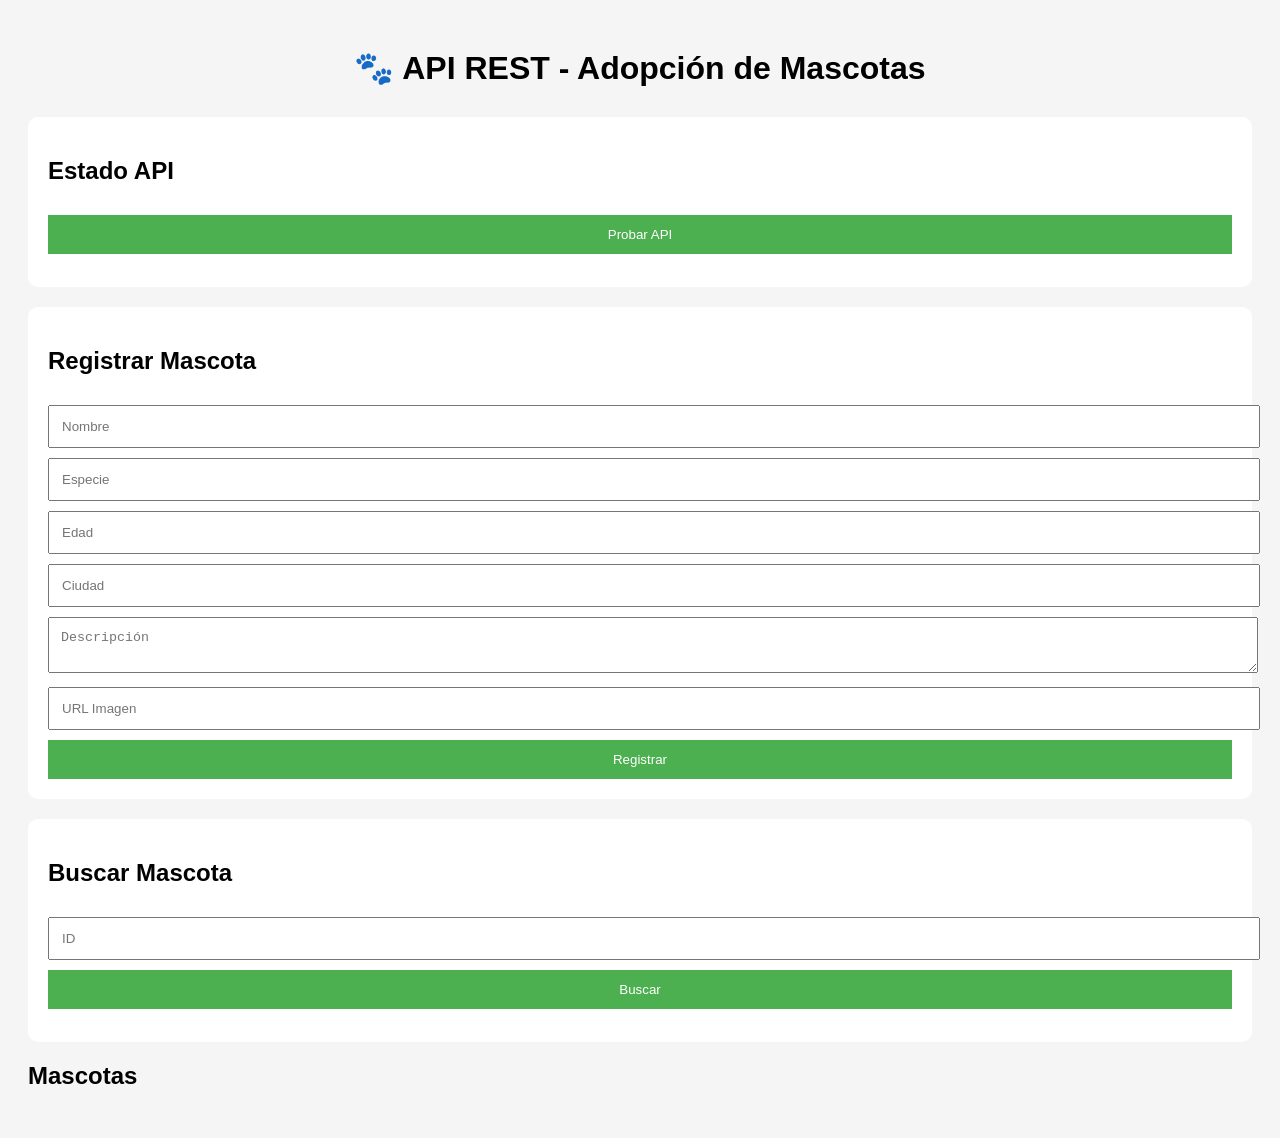
<file: frontend/index.html>
<!DOCTYPE html>
<html lang="es">
<head>

    <meta charset="UTF-8">

    <meta name="viewport" content="width=device-width, initial-scale=1.0">

    <title>API Adopta Mascotas</title>

    <link rel="stylesheet" href="style.css">

</head>
<body>

    <header>

        <h1>🐾 API REST - Adopción de Mascotas</h1>

    </header>

    <!-- ============================= -->
    <!-- TEST API -->
    <!-- ============================= -->

    <section class="card">

        <h2>Estado API</h2>

        <button onclick="testAPI()">
            Probar API
        </button>

        <pre id="apiResponse"></pre>

    </section>

    <!-- ============================= -->
    <!-- REGISTRAR -->
    <!-- ============================= -->

    <section class="card">

        <h2>Registrar Mascota</h2>

        <form id="formMascota">

            <input type="text" id="nombre" placeholder="Nombre" required>

            <input type="text" id="especie" placeholder="Especie" required>

            <input type="number" id="edad" placeholder="Edad">

            <input type="text" id="ciudad" placeholder="Ciudad">

            <textarea id="descripcion" placeholder="Descripción"></textarea>

            <input type="text" id="imagen" placeholder="URL Imagen">

            <button type="submit">
                Registrar
            </button>

        </form>

    </section>

    <!-- ============================= -->
    <!-- BUSCAR -->
    <!-- ============================= -->

    <section class="card">

        <h2>Buscar Mascota</h2>

        <input type="number" id="buscarId" placeholder="ID">

        <button onclick="buscarMascota()">
            Buscar
        </button>

        <pre id="resultadoBusqueda"></pre>

    </section>

    <!-- ============================= -->
    <!-- LISTADO -->
    <!-- ============================= -->

    <section>

        <h2>Mascotas</h2>

        <div id="mascotas" class="contenedor"></div>

    </section>

    <!-- ============================= -->
    <!-- MODAL EDITAR -->
    <!-- ============================= -->

    <div id="modal" class="modal">

        <div class="modal-content">

            <h2>Editar Mascota</h2>

            <input type="hidden" id="editId">

            <input type="text" id="editNombre">

            <input type="text" id="editEspecie">

            <input type="number" id="editEdad">

            <input type="text" id="editCiudad">

            <textarea id="editDescripcion"></textarea>

            <input type="text" id="editImagen">

            <button onclick="guardarEdicion()">
                Guardar
            </button>

            <button onclick="cerrarModal()">
                Cancelar
            </button>

        </div>

    </div>

    <script src="app.js"></script>

</body>
</html>
</file>
<file: frontend/style.css>
body {

    font-family: Arial;

    background: #f5f5f5;

    padding: 20px;
}

header {

    text-align: center;

    margin-bottom: 30px;
}

.card {

    background: white;

    padding: 20px;

    border-radius: 10px;

    margin-bottom: 20px;
}

input,
textarea,
button {

    width: 100%;

    padding: 12px;

    margin-top: 10px;
}

button {

    background: #4CAF50;

    border: none;

    color: white;

    cursor: pointer;
}

.contenedor {

    display: grid;

    grid-template-columns: repeat(auto-fit, minmax(300px, 1fr));

    gap: 20px;
}

.mascota {

    background: white;

    padding: 15px;

    border-radius: 10px;
}

.mascota img {

    width: 100%;

    height: 200px;

    object-fit: cover;
}

.modal {

    display: none;

    position: fixed;

    top: 0;
    left: 0;

    width: 100%;
    height: 100%;

    background: rgba(0,0,0,0.5);
}

.modal-content {

    background: white;

    width: 400px;

    margin: 50px auto;

    padding: 20px;

    border-radius: 10px;
}
</file>
